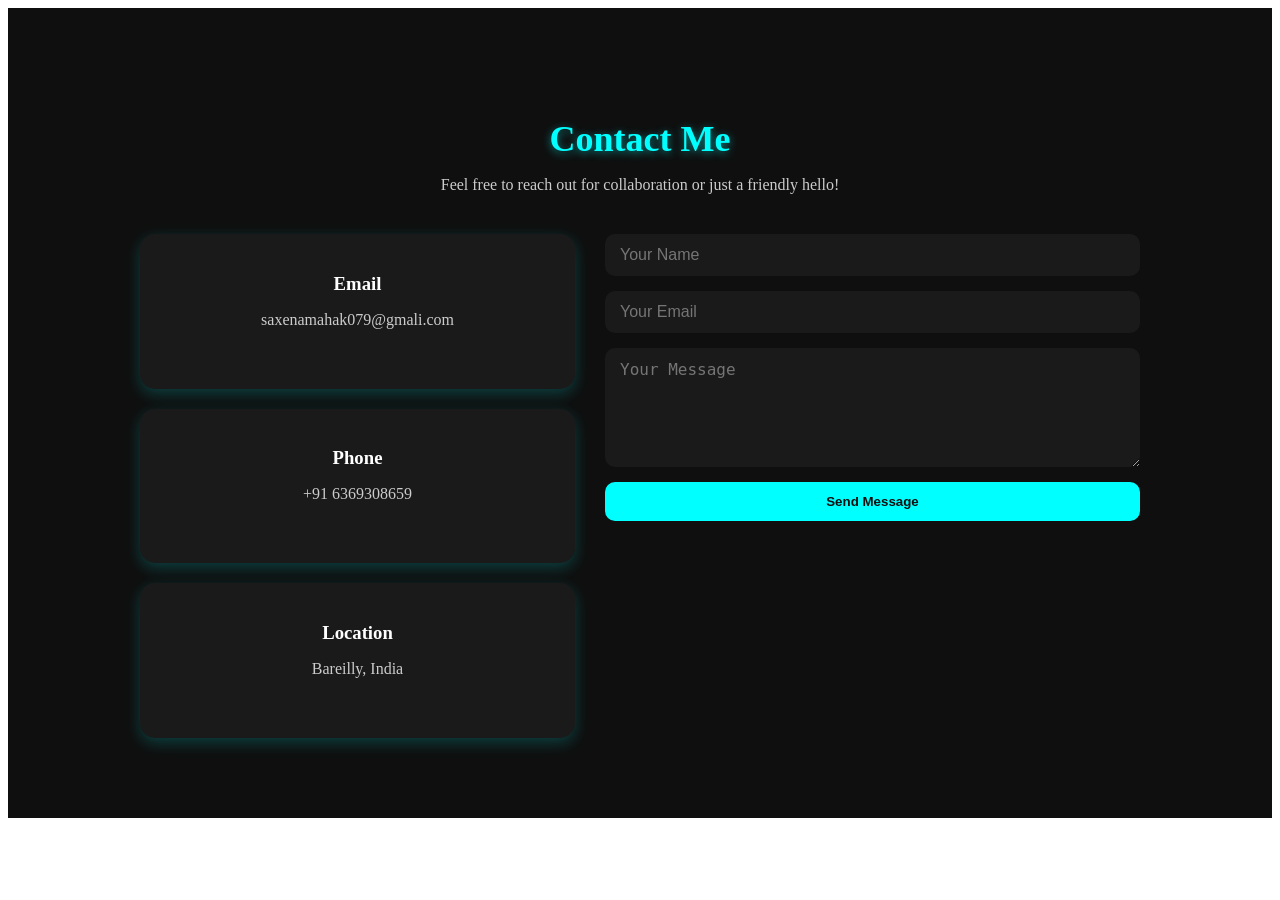
<file: contact.html>
<!DOCTYPE html>
<html lang="en">
<head>
    <meta charset="UTF-8">
    <meta name="viewport" content="width=device-width, initial-scale=1.0">
    <title>Document</title>
</head>
<body>
    <section id="contact" class="contact-section">
  <h2>Contact Me</h2>
  <p>Feel free to reach out for collaboration or just a friendly hello!</p>

  <div class="contact-container">
    <!-- Contact Info -->
    <div class="contact-info">
      <div class="info-box">
        <i class="fa-solid fa-envelope"></i>
        <h3>Email</h3>
        <p>saxenamahak079@gmali.com</p>
      </div>
      <div class="info-box">
        <i class="fa-solid fa-phone"></i>
        <h3>Phone</h3>
        <p>+91 6369308659</p>
      </div>
      <div class="info-box">
        <i class="fa-solid fa-location-dot"></i>
        <h3>Location</h3>
        <p>Bareilly, India</p>
      </div>
    </div>

    <!-- Contact Form -->
    <form class="contact-form">
      <input type="text" placeholder="Your Name" required>
      <input type="email" placeholder="Your Email" required>
      <textarea placeholder="Your Message" rows="5" required></textarea>
      <button type="submit">Send Message</button>
    </form>
  </div>
</section>

<style>
/* Contact Section */
.contact-section {
  padding: 80px 20px;
  background: #0f0f0f;
  color: #ccc;
  text-align: center;
}

.contact-section h2 {
  font-size: 36px;
  color: #00ffff;
  margin-bottom: 10px;
  text-shadow: 0 2px 8px rgba(0,255,255,0.5);
}

.contact-section p {
  font-size: 16px;
  margin-bottom: 40px;
}

/* Container for info and form */
.contact-container {
  display: flex;
  flex-wrap: wrap;
  justify-content: space-between;
  max-width: 1000px;
  margin: 0 auto;
  gap: 30px;
}

/* Contact Info Boxes */
.contact-info {
  flex: 1 1 300px;
  display: flex;
  flex-direction: column;
  gap: 20px;
}

.info-box {
  background: #1a1a1a;
  padding: 20px;
  border-radius: 15px;
  text-align: center;
  box-shadow: 0 5px 15px rgba(0,255,255,0.2);
  transition: transform 0.3s ease, box-shadow 0.3s ease;
}

.info-box:hover {
  transform: translateY(-5px);
  box-shadow: 0 10px 25px rgba(0,255,255,0.4);
}

.info-box i {
  font-size: 30px;
  color: #00ffff;
  margin-bottom: 10px;
}

.info-box h3 {
  color: #fff;
  margin-bottom: 5px;
}

.info-box p {
  color: #ccc;
}

/* Contact Form */
.contact-form {
  flex: 1 1 400px;
  display: flex;
  flex-direction: column;
  gap: 15px;
}

.contact-form input,
.contact-form textarea {
  padding: 12px 15px;
  border: none;
  border-radius: 10px;
  background: #1a1a1a;
  color: #ccc;
  font-size: 16px;
  outline: none;
  transition: background 0.3s ease;
}

.contact-form input:focus,
.contact-form textarea:focus {
  background: #111;
}

.contact-form button {
  padding: 12px 20px;
  border: none;
  border-radius: 10px;
  background: #00ffff;
  color: #0f0f0f;
  font-weight: bold;
  cursor: pointer;
  transition: all 0.3s ease;
}

.contact-form button:hover {
  background: #00b3b3;
  transform: translateY(-3px);
  box-shadow: 0 8px 20px rgba(0,255,255,0.4);
}

/* Responsive */
@media (max-width: 768px) {
  .contact-container {
    flex-direction: column;
    align-items: center;
  }

  .contact-section h2 {
    font-size: 28px;
  }
}
</style>

</body>
</html>
</file>
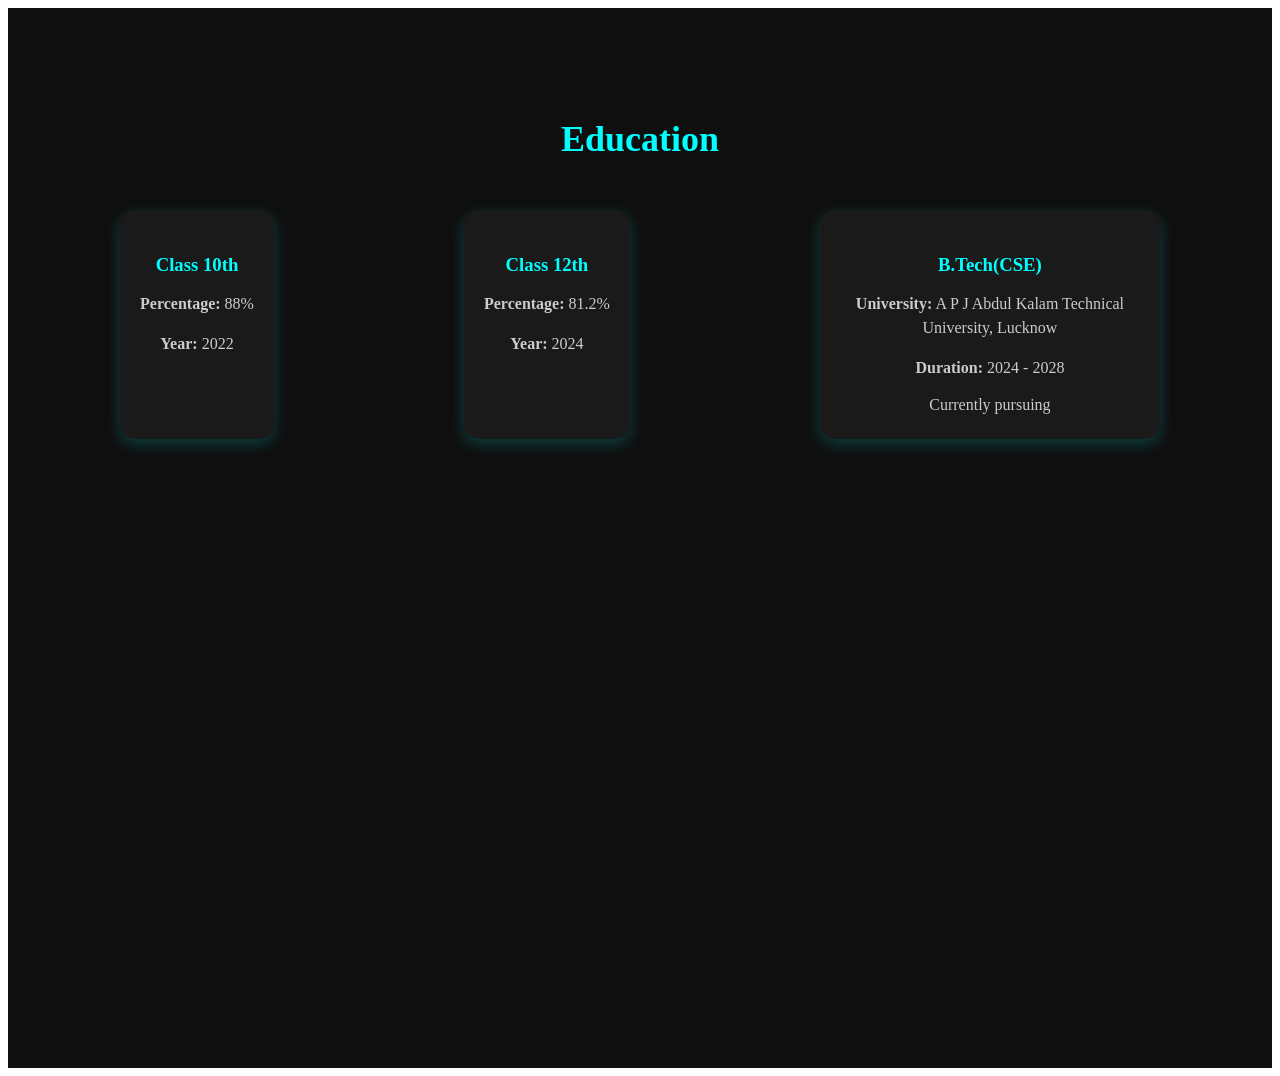
<file: education.html>
<!DOCTYPE html>
<html lang="en">
<head>
    <meta charset="UTF-8">
    <meta name="viewport" content="width=device-width, initial-scale=1.0">
    <title>Document</title>
</head>
<body>
    <section id="education" class="education-section">
  <h2>Education</h2>
  <div class="education-container">
    
    <!-- Class 10 -->
    <div class="edu-card">
      <h3>Class 10th</h3>
      <p><strong>Percentage:</strong> 88%</p>
      <p><strong>Year:</strong> 2022</p>
    </div>

    <!-- Class 12 -->
    <div class="edu-card">
      <h3>Class 12th</h3>
      <p><strong>Percentage:</strong> 81.2%</p>
      <p><strong>Year:</strong> 2024</p>
    </div>

    <!-- B.Tech -->
    <div class="edu-card">
      <h3>B.Tech(CSE)</h3>
      

      <p><strong>University:</strong> A P J Abdul Kalam Technical University, Lucknow</p>
      <p><strong>Duration:</strong> 2024 - 2028 </p>
      <span>Currently pursuing</span>
     
    </div>

  </div>
</section>
<style>
    /* Section styling */
.education-section {
  padding: 80px 20px;
  background-color: #0f0f0f;  /* Dark background */
  color: #ccc;                /* Light gray text */
  text-align: center;
  min-height: 100vh;          /* Full screen height */
}

/* Section heading */
.education-section h2 {
  font-size: 36px;
  color: #00ffff;             /* Cyan highlight */
  margin-bottom: 50px;
}

/* Container for all cards */
.education-container {
  display: flex;
  flex-wrap: wrap;            /* Wrap cards on small screens */
  justify-content: space-around;
  gap: 30px;                  /* Space between cards */
  max-width: 1200px;
  margin: 0 auto;             /* Center container */
}

/* Individual card */
.edu-card {
  background-color: #1a1a1a;  /* Darker card */
  padding: 25px 20px;
  border-radius: 15px;
  max-width: 300px;
  box-shadow: 0 5px 15px rgba(0,255,255,0.2); /* Simple glow */
  transition: transform 0.3s ease, box-shadow 0.3s ease; /* Hover animation */
}

/* Card hover effect */

.edu-card:hover {
  transform: translateY(-5px);  /* Moves card up slightly */
  box-shadow: 0 10px 25px rgba(0,255,255,0.4); /* Brighter glow */
}

/* Card heading */
.edu-card h3 {
  color: #00ffff;
  margin-bottom: 10px;
}

/* Card paragraph */
.edu-card p {
  font-size: 16px;
  line-height: 1.5;
}
  
/* Responsive for mobile */
@media (max-width: 900px) {
  .education-container {
    flex-direction: column;
    align-items: center;
  }
}

</style>
</body>
</html>
</file>
